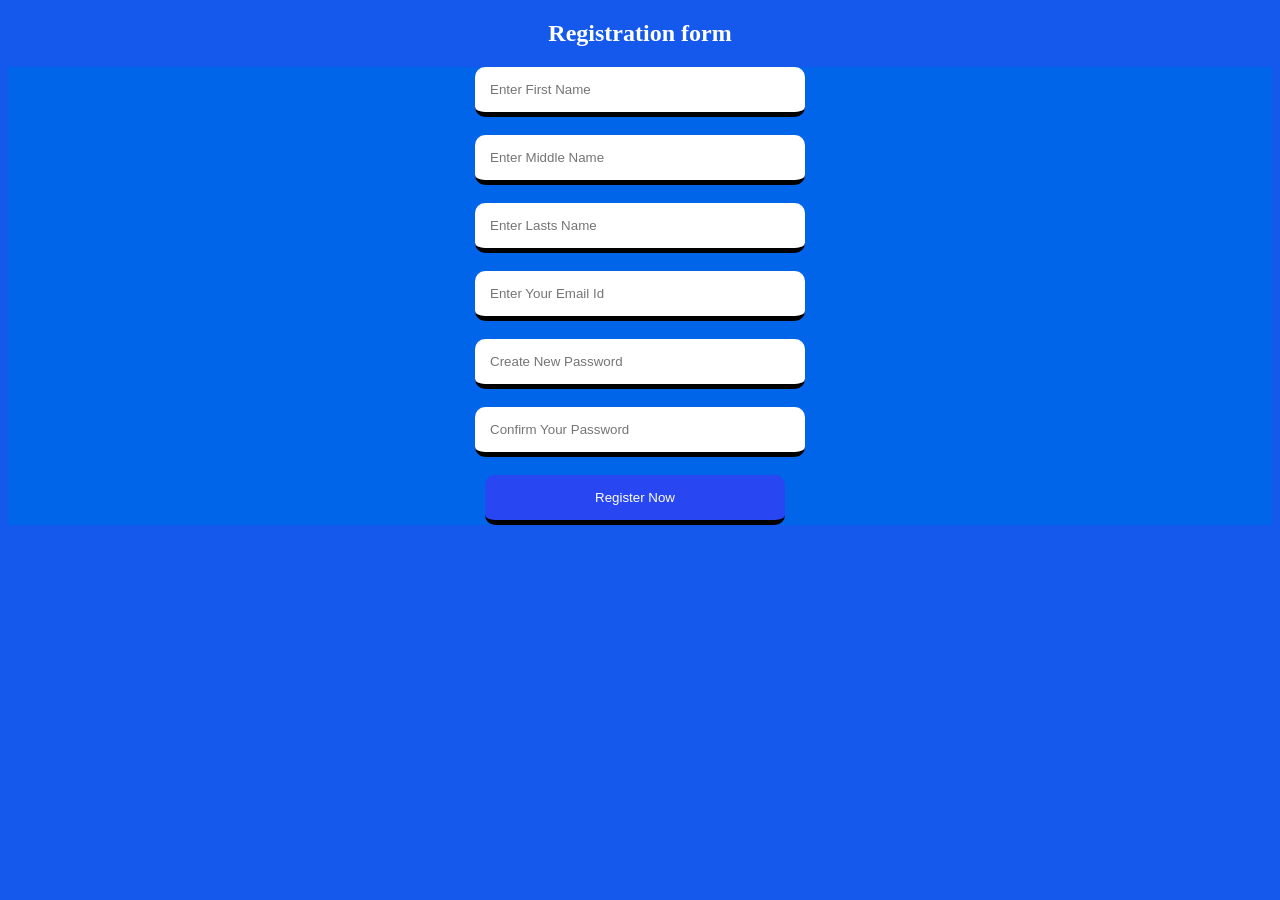
<file: app.html>
<!DOCTYPE html>
<html lang="en">

<head>
    <meta charset="UTF-8">
    <meta http-equiv="X-UA-Compatible" content="IE=edge">
    <meta name="viewport" content="width=device-width, initial-scale=1.0">
    <title>Document</title>
    <link rel="stylesheet" href="app.css">
    <style>
        .flex-container {
            display: flex;
            justify-content: center;
            align-items: center;
            background-color: rgb(0, 101, 233);
        }

        .flex-container div {
            padding: 20px;
            background-color: aqua;
            border: 2px solid black;
        }
    </style>
</head>

<body>
    <h2>Registration form</h2>
    <div class="flex-container">
       
        <form action="">
            <input type="text" placeholder="Enter First Name">
            <br> <br>

            <input type="text" placeholder="Enter Middle Name">
            <br> <br>

            <input type="text" placeholder="Enter Lasts Name">
            <br> <br>

            <input type="email" name="" id="" placeholder="Enter Your Email Id">
            <br> <br>

            <inrgb(196, 97, 51))placeholder="Enter Your Contact Number">


                <input type="text" name="" id="" placeholder="Create New Password">
                <br> <br>
                <input type="text" placeholder="Confirm Your Password">
                <br> <br>
                
                <a href="success.html"><input type="button" value="Register Now"></a>
            </form>
    </div>
</body>

</html>
</file>
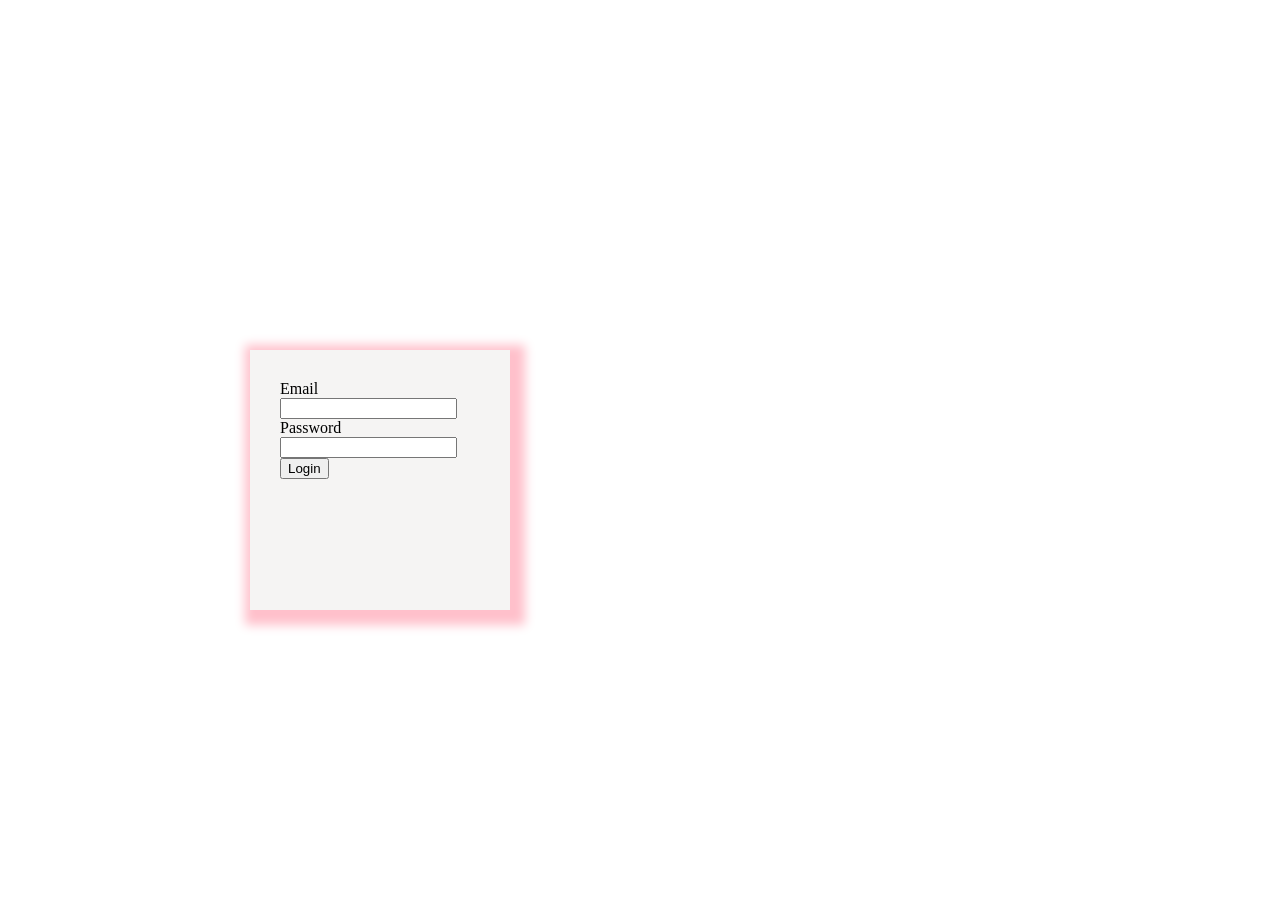
<file: form.html>
<!DOCTYPE html>
<html lang="en">

<head>
    <meta charset="UTF-8">
    <meta http-equiv="X-UA-Compatible" content="IE=edge">
    <meta name="viewport" content="width=device-width, initial-scale=1.0">
    <title>Document</title>
    <link rel="stylesheet" href="form.css">
</head>

<body>
    <div class="main">
        <div>
            <label for="">Email</label>
            <input type="email" name="" id="">
        </div>
        <div>
            <label for="">Password</label>
            <input type="password" name="" id="">
        </div>
        <div>
            <button>Login</button>
        </div>
    </div>
</body>

</html>
</file>
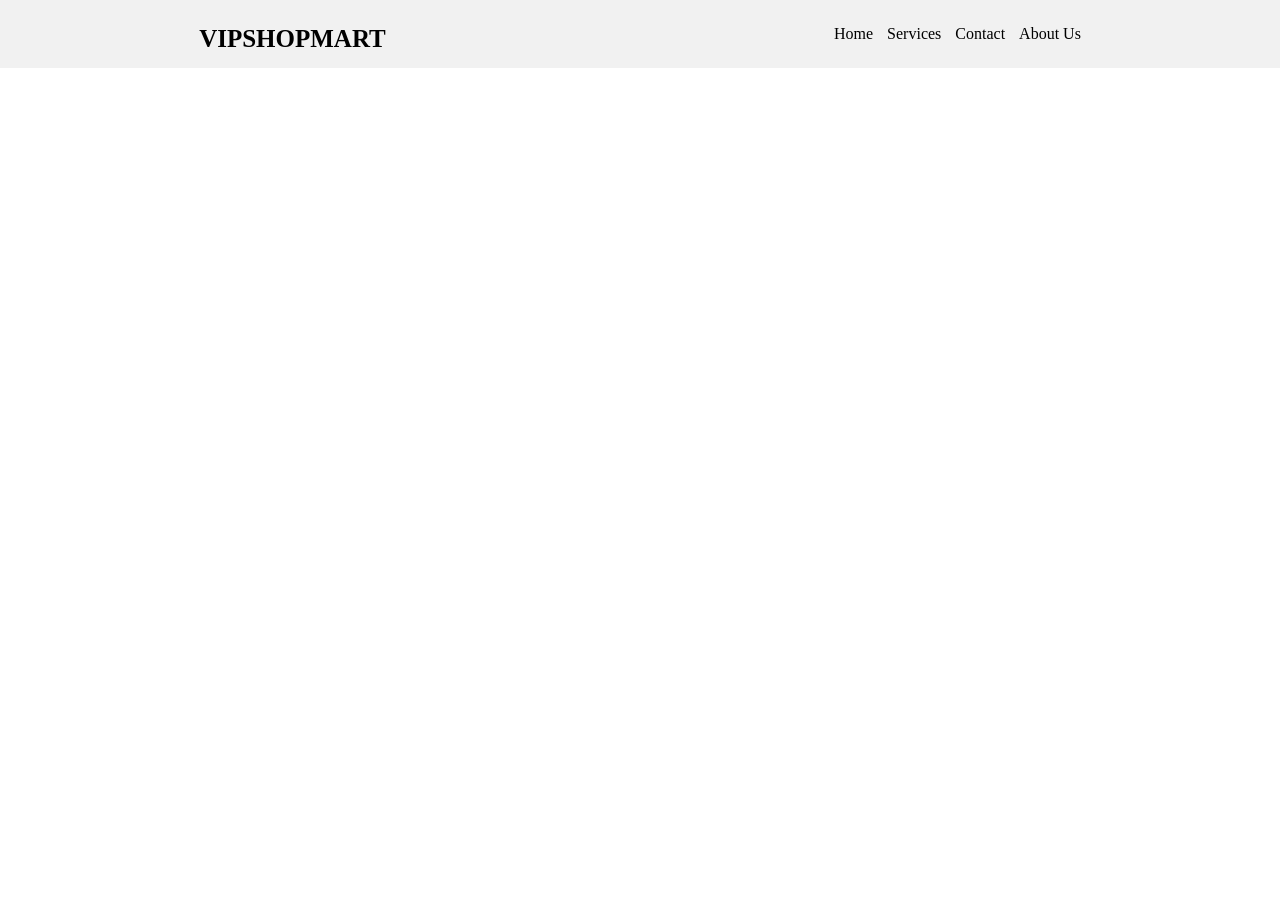
<file: index2.html>
<!DOCTYPE html>
<html lang="en">

<head>
    <meta charset="UTF-8">
    <meta http-equiv="X-UA-Compatible" content="IE=edge">
    <meta name="viewport" content="width=device-width, initial-scale=1.0">
    <title>Document</title>
    <style>
        * {
            margin: 0;
        }
        .header {
            display: flex;
            justify-content: space-around;
            background-color: #f1f1f1;
            padding: 15px;
        }
        .nav-heading{
            font-weight: bold;
            padding-top: 10px;
            font-size: 25px;
            margin-right: 30px;
        }
        .nav-items ul li {
            display: inline-block;
            padding-top: 10px;
            padding-left: 10px;
        }
    </style>
</head>

<body>
    <div class="header">
      <div class="nav-heading">VIPSHOPMART</div>
      <div class="nav-items">
        <ul>
            <li>Home</li>
            <li>Services</li>
            <li>Contact</li>
            <li>About Us</li>
        </ul>
    </div>
    </div>
</body>

</html>
</file>
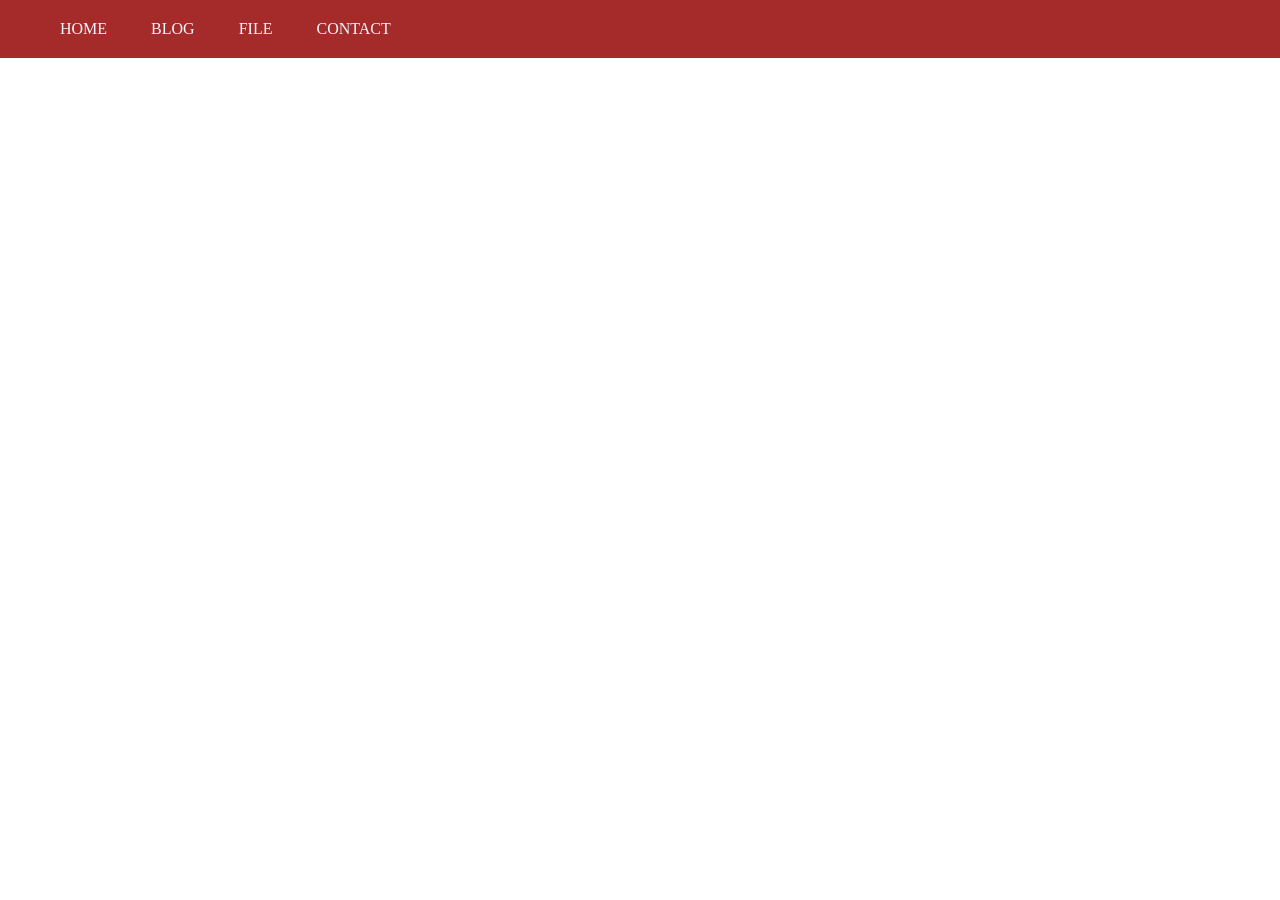
<file: navbar.html>
<!DOCTYPE html>
<html lang="en">
<head>

    <title>Document</title>
    <link rel="stylesheet" href="navbar.css">
</head>
<body>

   
  <ul>

    <li class="one"><a href="#">HOME</a></li>
    <li><a href="#">BLOG</a></li>
    <li><a href="#">FILE</a></li>
    <li><a href="#">CONTACT</a></li>
      
  </ul>
<div class="searchbox">
  <input type="text" placeholder="" > 
  <input type="button" value="SEARCH">
</div>


</body>
</html>
</file>
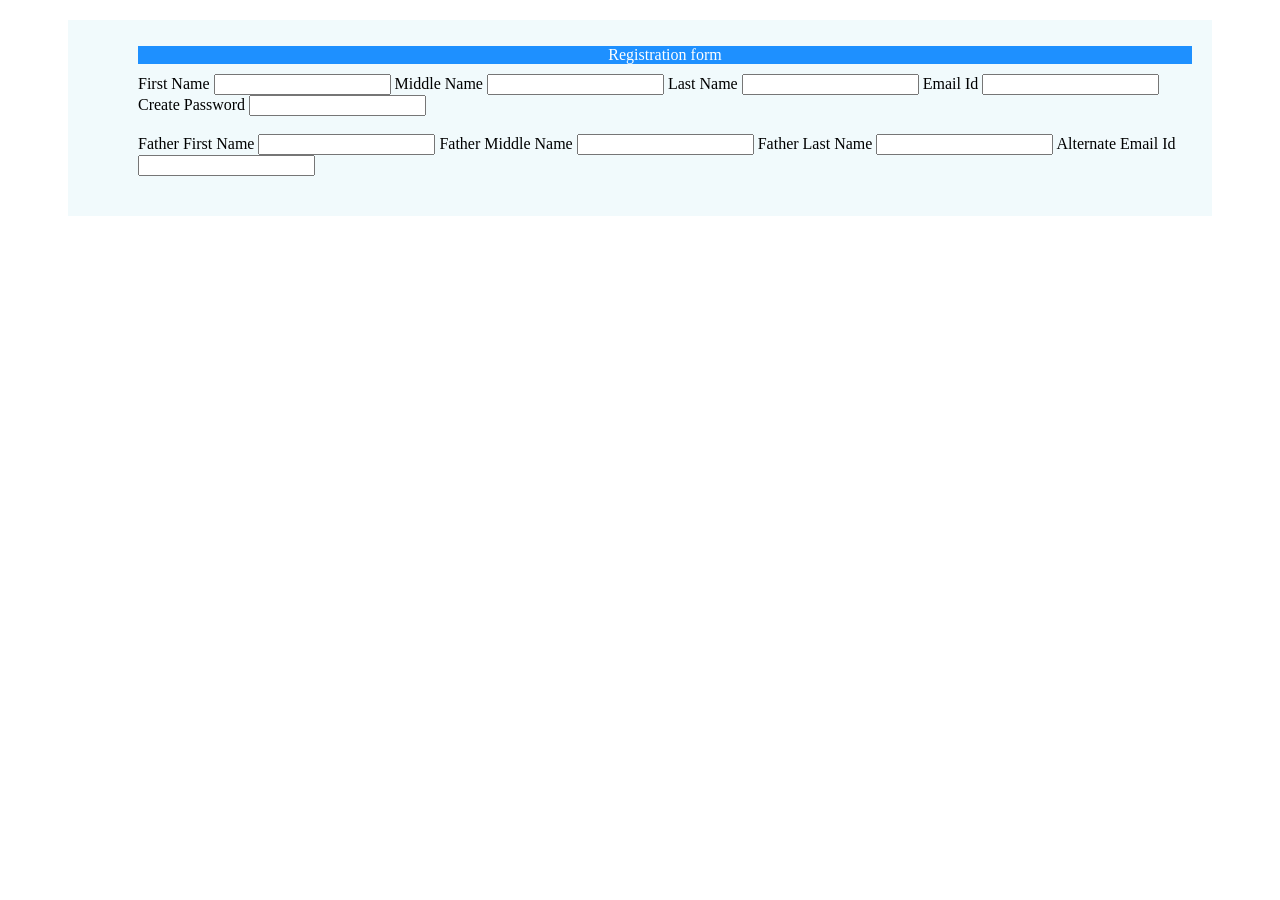
<file: practice.html>
<html>
    <head>
    <title>Practice.net</title>
    <link rel="stylesheet" href="practice.css">
    </head>
<body>
   <div id="Sampro"> <h1>Registration form</h1>
    <label for="">First Name</label>
<input type="text" placeholder="" >

<label for="">Middle Name</label>
<input type="text" placeholder="">
<label for=""></label>

<label for="">Last Name</label>
<input type="text" placeholder="" >


<label for="">Email Id</label>
<input type="email">

<label for="">Create Password</label>
<input type="password">



<br> <br>
<label for="">Father First Name</label>
<input type="text" placeholder="" >

<label for="">Father Middle Name</label>
<input type="text" placeholder="">
<label for=""></label>

<label for="">Father Last Name</label>
<input type="text" placeholder="" >


<label for="">Alternate Email Id</label>
<input type="email">

</button>






























</div>










































</body>


























































</html>
</file>
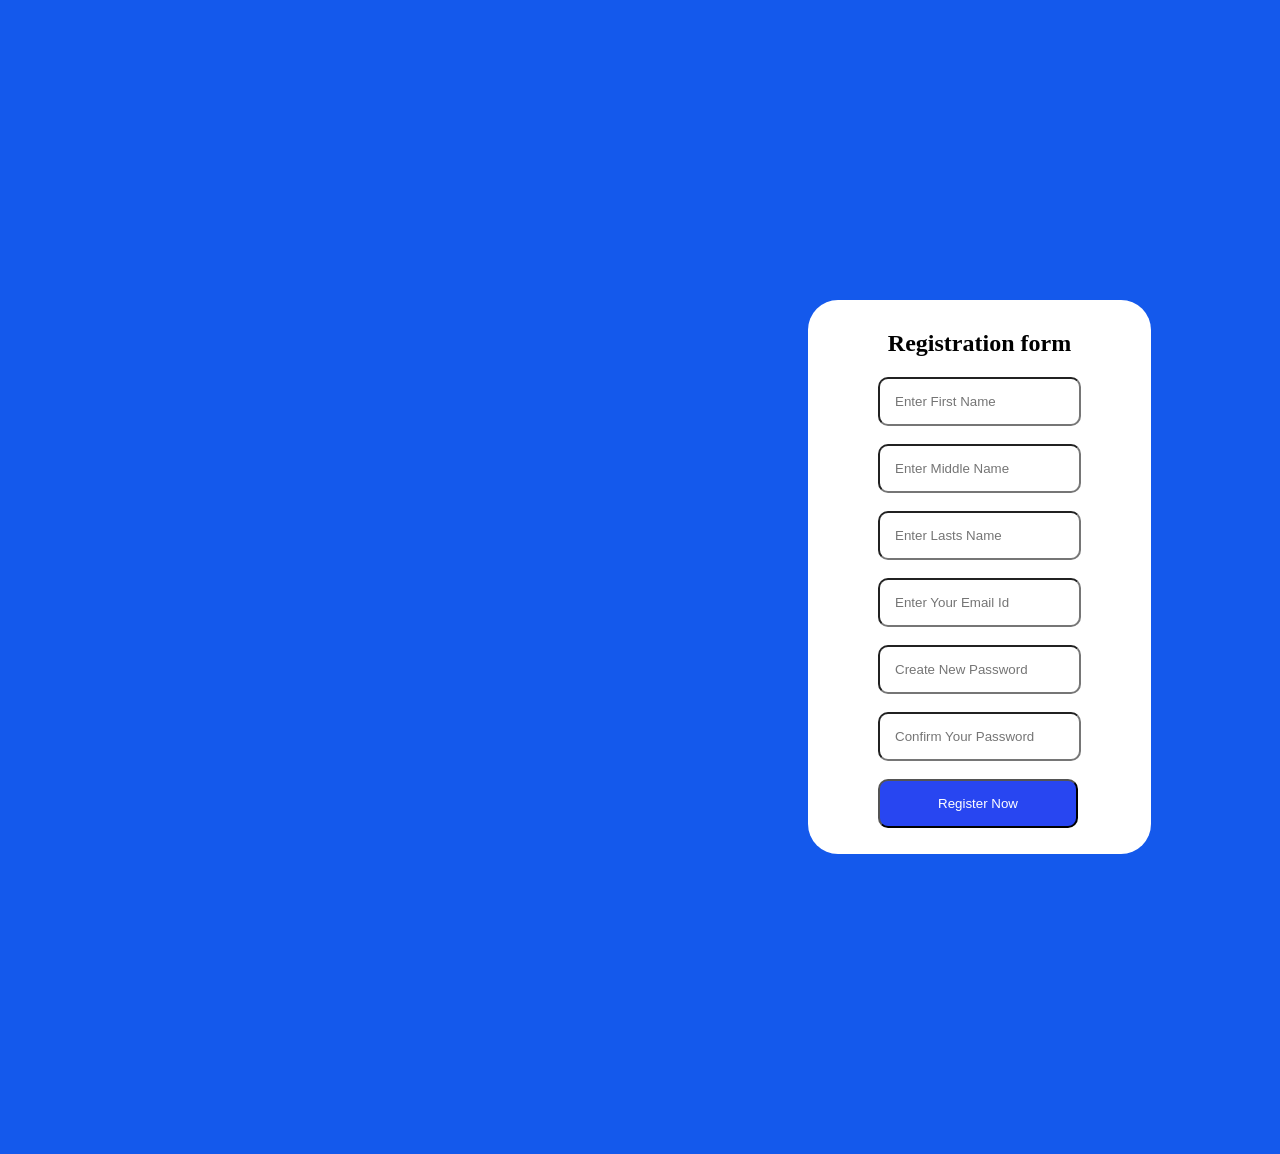
<file: sam.html>
<html>

<head>
    <title>
        its_sam.net
    </title>
    <link rel="stylesheet" href="sam.css">
</head>

<body>
    <div class="project">
        <h2>Registration form</h2>
        <form action="">
            <input type="text" placeholder="Enter First Name">
            <br> <br>

            <input type="text" placeholder="Enter Middle Name">
            <br> <br>

            <input type="text" placeholder="Enter Lasts Name">
            <br> <br>

            <input type="email" name="" id="" placeholder="Enter Your Email Id">
            <br> <br>

            <inrgb(196, 97, 51))placeholder="Enter Your Contact Number">


                <input type="text" name="" id="" placeholder="Create New Password">
                <br> <br>
                <input type="text" placeholder="Confirm Your Password">
                <br> <br>
                <a href="success.html">
                <input type="button" value="Register Now">
                </a>
        </form>
    </div>
</body>































</html>
</file>
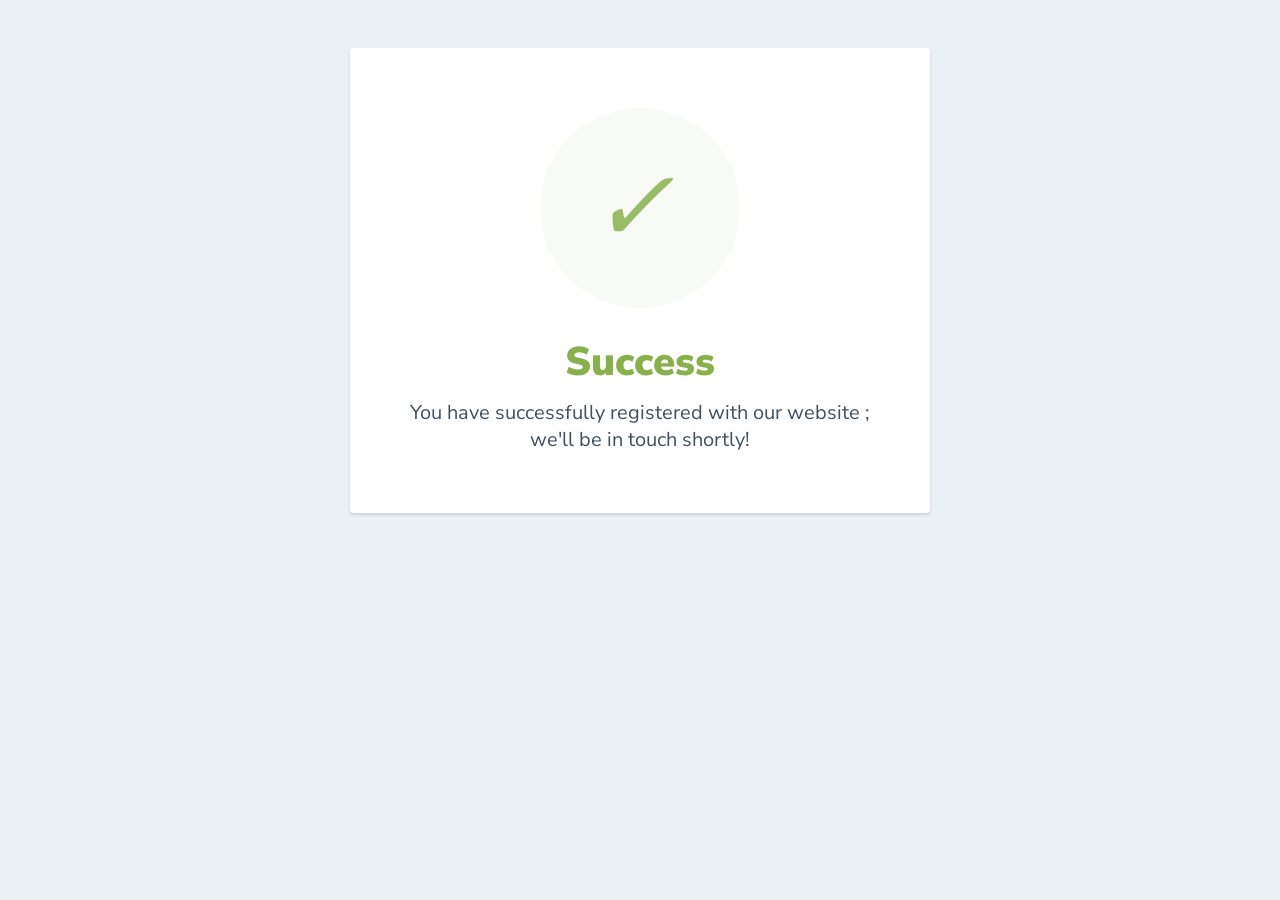
<file: success.html>
<html>
  <head>
    <link href="https://fonts.googleapis.com/css?family=Nunito+Sans:400,400i,700,900&display=swap" rel="stylesheet">
  </head>
    <style>
      body {
        text-align: center;
        padding: 40px 0;
        background: #EBF0F5;
      }
        h1 {
          color: #88B04B;
          font-family: "Nunito Sans", "Helvetica Neue", sans-serif;
          font-weight: 900;
          font-size: 40px;
          margin-bottom: 10px;
        }
        p {
          color: #404F5E;
          font-family: "Nunito Sans", "Helvetica Neue", sans-serif;
          font-size:20px;
          margin: 0;
        }
      i {
        color: #9ABC66;
        font-size: 100px;
        line-height: 200px;
        margin-left:-15px;
      }
      .card {
        background: white;
        padding: 60px;
        border-radius: 4px;
        box-shadow: 0 2px 3px #C8D0D8;
        display: inline-block;
        margin: 0 auto;
      }
    </style>
    <body>
      <div class="card">
      <div style="border-radius:200px; height:200px; width:200px; background: #F8FAF5; margin:0 auto;">
        <i class="checkmark">✓</i>
      </div>
        <h1>Success</h1> 
        <p>You have successfully registered with our website ;<br/> we'll be in touch shortly!</p>
      </div>
    </body>
</html>
</file>
<file: app.css>
form {
    color: rgba(17, 1, 6, 0.801);
}
form {
    font-weight: bolder;
}

form {
    background-repeat: repeats;
}
body {
    background-color: rgb(20, 89, 236);
}

.project {
    background-color: white;
    width: fit-content;
    padding: 10px 70px 10px 70px;
    margin: 300px 800px; 
    border-radius: 30px;
    box-shadow: 30px 30px white;
}

input {
    padding: 15px;
    border-radius: 10px;
    color: rgb(1, 5, 14);
    width: 300px;
    border: none;
    border-bottom: 5px solid black;

}
input[type="button"]
{
    background-color: rgb(40, 70, 241);
    padding: 15px;
    color: white;
    position: relative;
    left: 10px;
    width: 300px;
}

h2 {
    text-align: center;
    color: white;
}
</file>
<file: form.css>
* {
    margin: 0;
}
.main{
    position: relative;
    top: 350px;
    left: 250px;
    padding: 30px;
    background-color: rgb(245, 244, 243);
    box-shadow: 5px 5px 10px 10px pink;
    height: 200px;
    width: 200px;
}
</file>
<file: navbar.css>
* {
    margin: 0px;
}


ul li {
    display: inline-flex;
    padding:20px;

}

ul {
    background-color: brown;
    padding: px;
    
}
ul li a {
    color: aliceblue;
    text-decoration: none;


}

ul li a:hover {
    background-color:blueviolet;
    
}

.searchbox {
    margin: -51px 40px 150px 1600px;
    padding: 10px;

}
.searchbox [type=button] {
    border-radius: 10px;
}

body {
    background-image: url(https://th.bing.com/th/id/R.073468f18f1160de2c70b320c051ff7b?rik=gLfwd48MpRTDcw&riu=http%3a%2f%2fgetwallpapers.com%2fwallpaper%2ffull%2f1%2f1%2f4%2f65743.jpg&ehk=r2EwncORcYIP5DAzWCQC6RIoH%2fuMwkSsX63Tccoumdc%3d&risl=&pid=ImgRaw&r=0);
}
</file>
<file: practice.css>
#sampro{
    background-color: rgb(241, 250, 252);
padding: 15px 20px 40px 70px;
margin:20px 60px 70px 60px;




}

body {
    background-color: rgb(255, 255, 255);
}

h1 {
    background-color: dodgerblue;
    color: rgb(255, 255, 255);
    font-size: medium;
    font-weight: lighter;
    text-align: center;


}
</file>
<file: sam.css>
form {
    color: rgba(17, 1, 6, 0.801);
}
form {
    font-weight: bolder;
}

form {
    background-repeat: repeats;
}
body {
    background-color: rgb(20, 89, 236);
}

.project {
    background-color: white;
    width: fit-content;
    padding: 10px 70px 10px 70px;
    margin: 300px 800px; 
    border-radius: 30px;
}

input {
    padding: 15px;
    border-radius: 10px;
    color: rgb(1, 5, 14);

}
input[type="button"]
{
    background-color: rgb(40, 70, 241);
    padding: 15px;
    color: white;
    position: relative;
    left: 0px;
    width: 200px;
}

h2 {
    text-align: center;
    background-color: ; 
}
</file>
